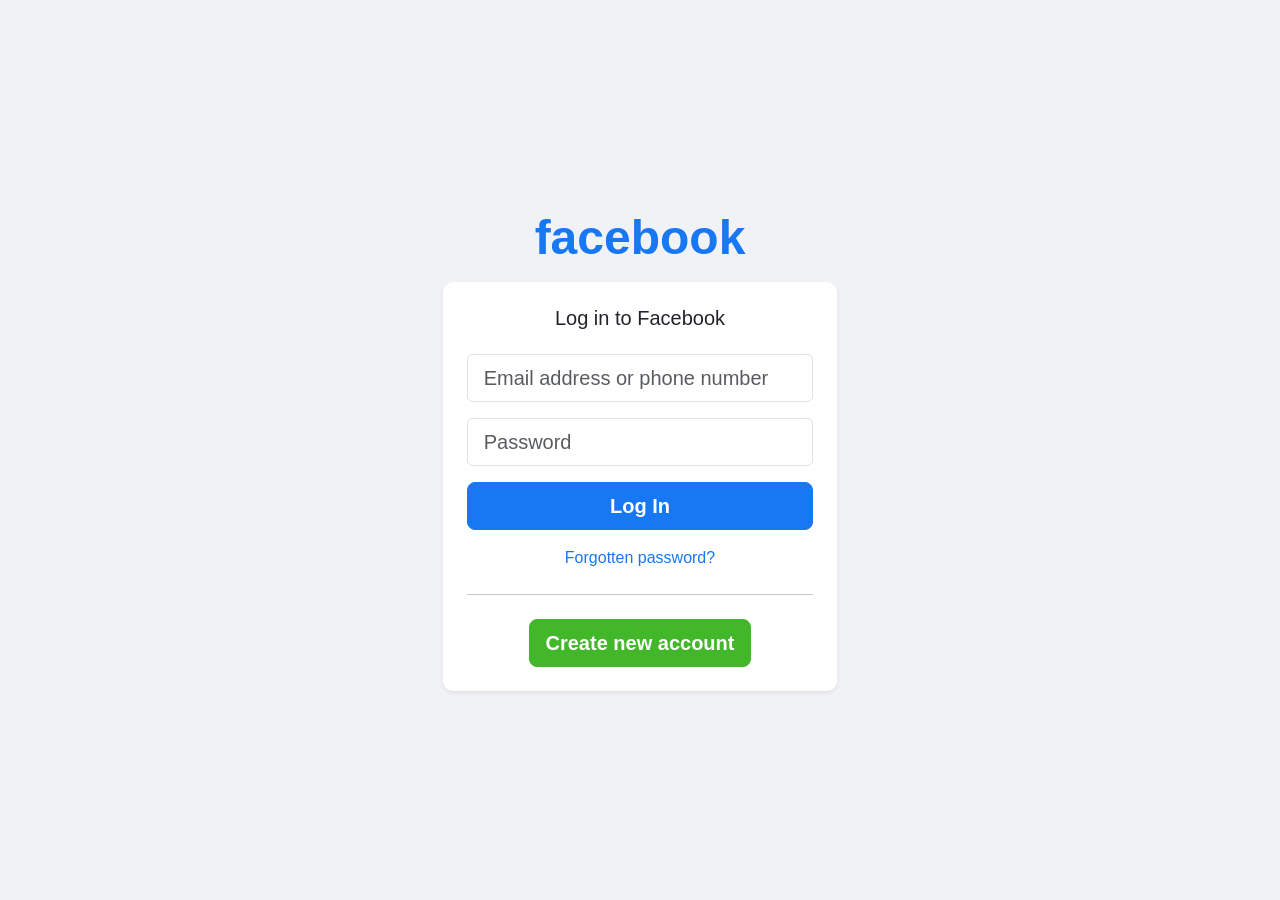
<file: index.html>
<!DOCTYPE html>
<html lang="en">
<head>
    <meta charset="UTF-8">
    <meta name="viewport" content="width=device-width, initial-scale=1.0">

    <title>Facebook Login</title>

    <!-- Bootstrap CSS -->
    <link
        href="https://cdn.jsdelivr.net/npm/bootstrap@5.3.3/dist/css/bootstrap.min.css" 
	    rel="stylesheet">

    <!-- Custom CSS -->
    <link rel="stylesheet" href="style3.css">
</head>

<body>

    <div class="container-fluid min-vh-100 d-flex align-items-center justify-content-center">

        <div class="row w-100 justify-content-center">

            <div class="col-12 col-sm-10 col-md-6 col-lg-4">

                <!-- Facebook Logo -->
                <div class="text-center mb-3">
                    <h1 class="facebook-logo">facebook</h1>
                </div>

                <!-- Login Card -->
                <div class="card shadow-sm border-0">

                    <div class="card-body p-4">

                        <h5 class="text-center mb-4">
                            Log in to Facebook
                        </h5>

                        <!-- Email -->
                        <div class="mb-3">
                            <input
                                type="text"
                                class="form-control form-control-lg"
                                placeholder="Email address or phone number">
                        </div>

                        <!-- Password -->
                        <div class="mb-3">
                            <input
                                type="password"
                                class="form-control form-control-lg"
                                placeholder="Password">
                        </div>

                        <!-- Login Button -->
                        <div class="d-grid">
                            <button class="btn btn-primary btn-lg fw-bold">
                                Log In
                            </button>
                        </div>

                        <!-- Forgot Password -->
                        <div class="text-center mt-3">
                            <a href="#" class="forgot-link">
                                Forgotten password?
                            </a>
                        </div>

                        <!-- Divider -->
                        <hr class="my-4">

                        <!-- Create Account -->
                        <div class="text-center">
                            <button class="btn btn-success btn-lg fw-bold">
                                Create new account
                            </button>
                        </div>

                    </div>

                </div>

            </div>

        </div>

    </div>

    <!-- Bootstrap JavaScript -->
    <script
        src="https://cdn.jsdelivr.net/npm/bootstrap@5.3.3/dist/js/bootstrap.bundle.min.js">
    </script>

</body>
</html>
</file>
<file: style3.css>
body {
    background-color: #f0f2f5;
    font-family: Arial, sans-serif;
}

/* Facebook Logo */
.facebook-logo {
    color: #1877f2;
    font-size: 48px;
    font-weight: bold;
}

/* Login Card */
.card {
    border-radius: 10px;
}

/* Input fields */
.form-control {
    border-radius: 6px;
}

.form-control:focus {
    border-color: #1877f2;
    box-shadow: 0 0 0 0.2rem rgba(24, 119, 242, 0.15);
}

/* Login button */
.btn-primary {
    background-color: #1877f2;
    border-color: #1877f2;
}

.btn-primary:hover {
    background-color: #166fe5;
    border-color: #166fe5;
}

/* Forgot password */
.forgot-link {
    color: #1877f2;
    text-decoration: none;
}

.forgot-link:hover {
    text-decoration: underline;
}

/* Create account button */
.btn-success {
    background-color: #42b72a;
    border-color: #42b72a;
}

.btn-success:hover {
    background-color: #36a420;
    border-color: #36a420;
}

/* Mobile */
@media (max-width: 576px) {

    .facebook-logo {
        font-size: 42px;
    }

    .card-body {
        padding: 20px !important;
    }
}@charset "utf-8";
/* CSS Document */
</file>
